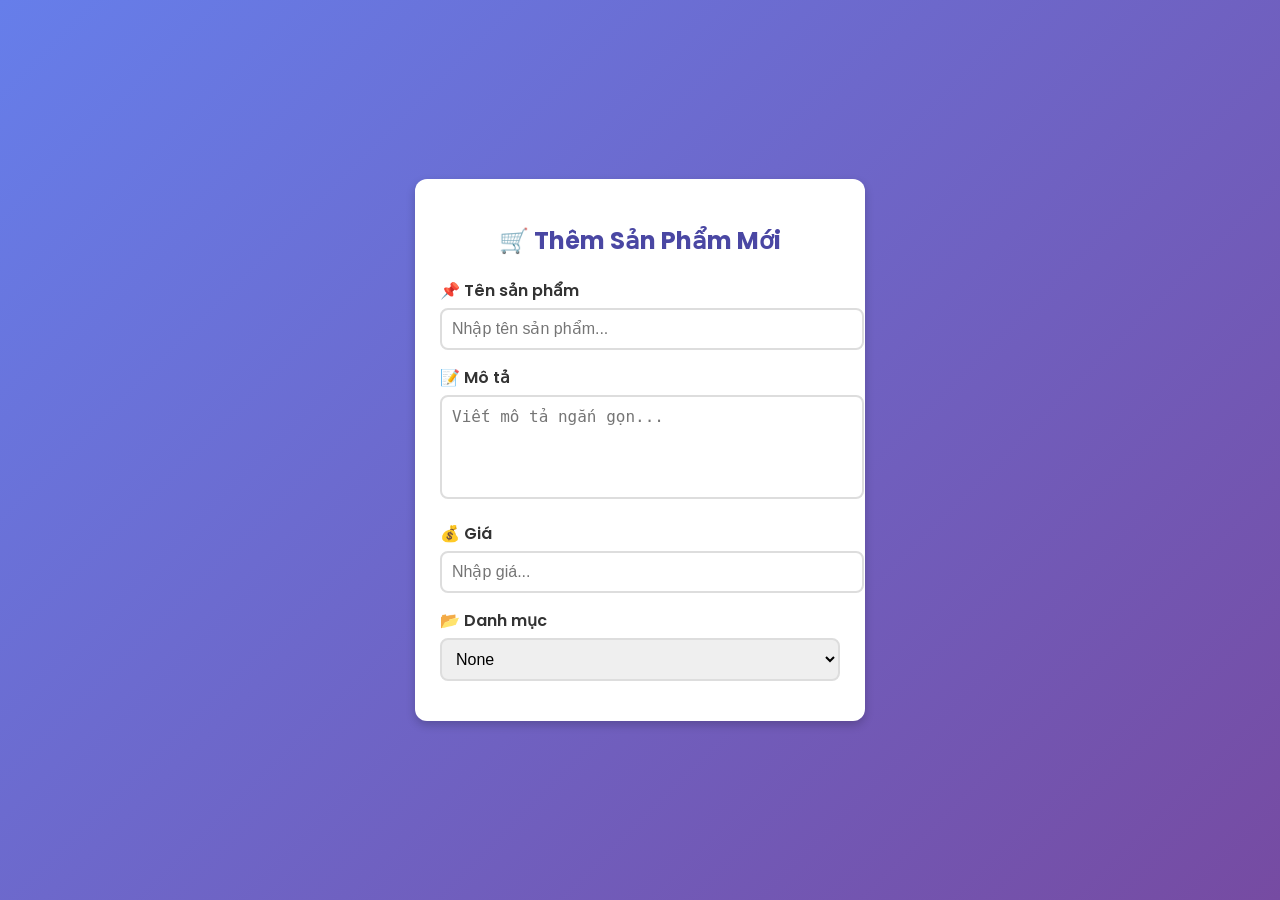
<file: add_product.html>
<!DOCTYPE html>
<html lang="vi">
<head>
    <meta charset="UTF-8">
    <meta name="viewport" content="width=device-width, initial-scale=1.0">
    <title>Thêm Sản Phẩm</title>
    <link rel="stylesheet" href="css/add_product.css">
</head>
<body>

<div class="container">
    <div class="form-box">
        <h2>🛒 Thêm Sản Phẩm Mới</h2>
        <form action="php/add_product.php" method="post" enctype="multipart/form-data">
            <div class="input-group">
                <label for="name">📌 Tên sản phẩm</label>
                <input type="text" id="name" name="name" placeholder="Nhập tên sản phẩm..." required>
            </div>

            <div class="input-group">
                <label for="description">📝 Mô tả</label>
                <textarea id="description" name="description" placeholder="Viết mô tả ngắn gọn..."></textarea>
            </div>

            <div class="input-group">
                <label for="price">💰 Giá</label>
                <input type="number" id="price" name="price" placeholder="Nhập giá..." required>
            </div>

            <div class="input-group">
                <label for="category">📂 Danh mục</label>
                <select id="category" name="category">
                    <option value="None"> None</option>
                    <option value="Laptop">💻 Laptop</option>
                    <option value="Smartphone">📱 Smartphone</option>
                    <option value="Accessories">🎧 Phụ kiện</option>
                    <option value="Gaming">🎮 Gaming</option>
                    <option value="Computer">🖥️ Computer</option>
                </select>
            </div>
            <div class="input-group" id="brand-group" style="display: none;">
                <label for="brand">🏷️ Hãng</label>
                <select id="brand" name="brand">
                </select>
            <div class="input-group">
                <label for="image">🖼️ Ảnh sản phẩm</label>
                <input type="file" id="image" name="image" accept="image/*">
            </div>
            <div class="input-group">
                <label for="stock">Số lượng</label>
                <input type="number" id="stock" name="stock" placeholder="Nhập số lượng..."required>
            </div>
            <button type="submit" class="btn">🚀 Thêm Ngay</button>
        </form>
    </div>
</div>
<script src="js/add_products.js"></script>
</body>
</html>
</file>
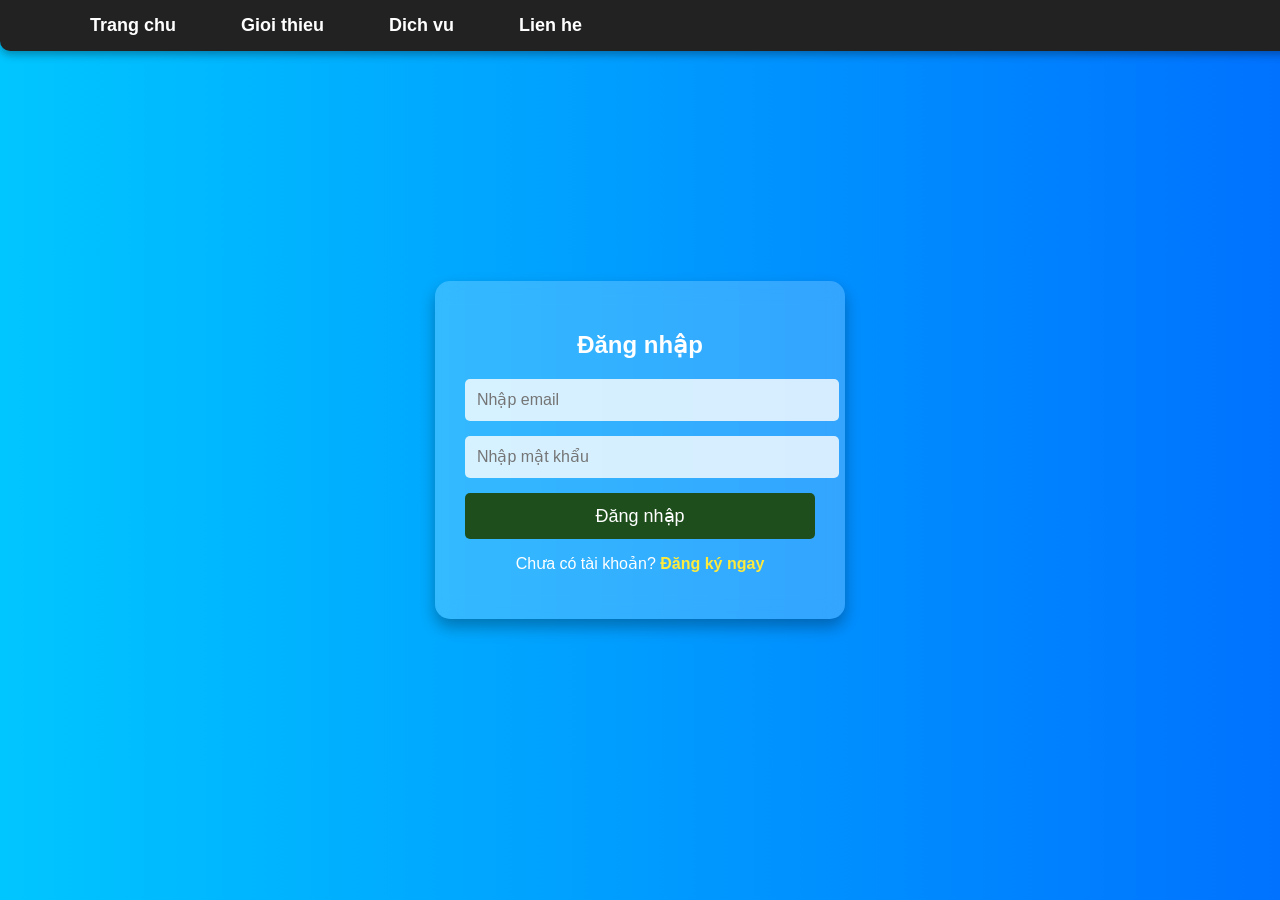
<file: login.html>
<!DOCTYPE html>
<html lang="vi">
<head>
    <meta charset="UTF-8">
    <meta name="viewport" content="width=device-width, initial-scale=1.0">
    <title>Đăng nhập</title>
    <link rel="stylesheet" href="css//style_log.css">
</head>
<body>
    <nav class="navbar">
        <ul>
            <li><a href="index.html">Trang chu</a></li>
            <li><a href="intro.html">Gioi thieu</a></li>
            <li><a href="service.html">Dich vu</a></li>
            <li><a href="contact.html">Lien he</a></li>
        </ul>
    </nav>
    <div class="login-container">
        <h2>Đăng nhập</h2>
        <form action="php/login.php" method="POST">
            <div class="input-group">
                <input type="email" id="email" name="email" required placeholder="Nhập email">
            </div>
        
            <div class="input-group">
                <input type="password" id="password" name="password" required placeholder="Nhập mật khẩu">
                <span class="toggle-password" onclick="togglePassword()"></span>
            </div>
        
            <button type="submit">Đăng nhập</button>
        </form>
        <p>Chưa có tài khoản? <a href="register.html">Đăng ký ngay</a></p>
    </div>
    <script src="js/login.js"></script>

</body>
</html>
</file>
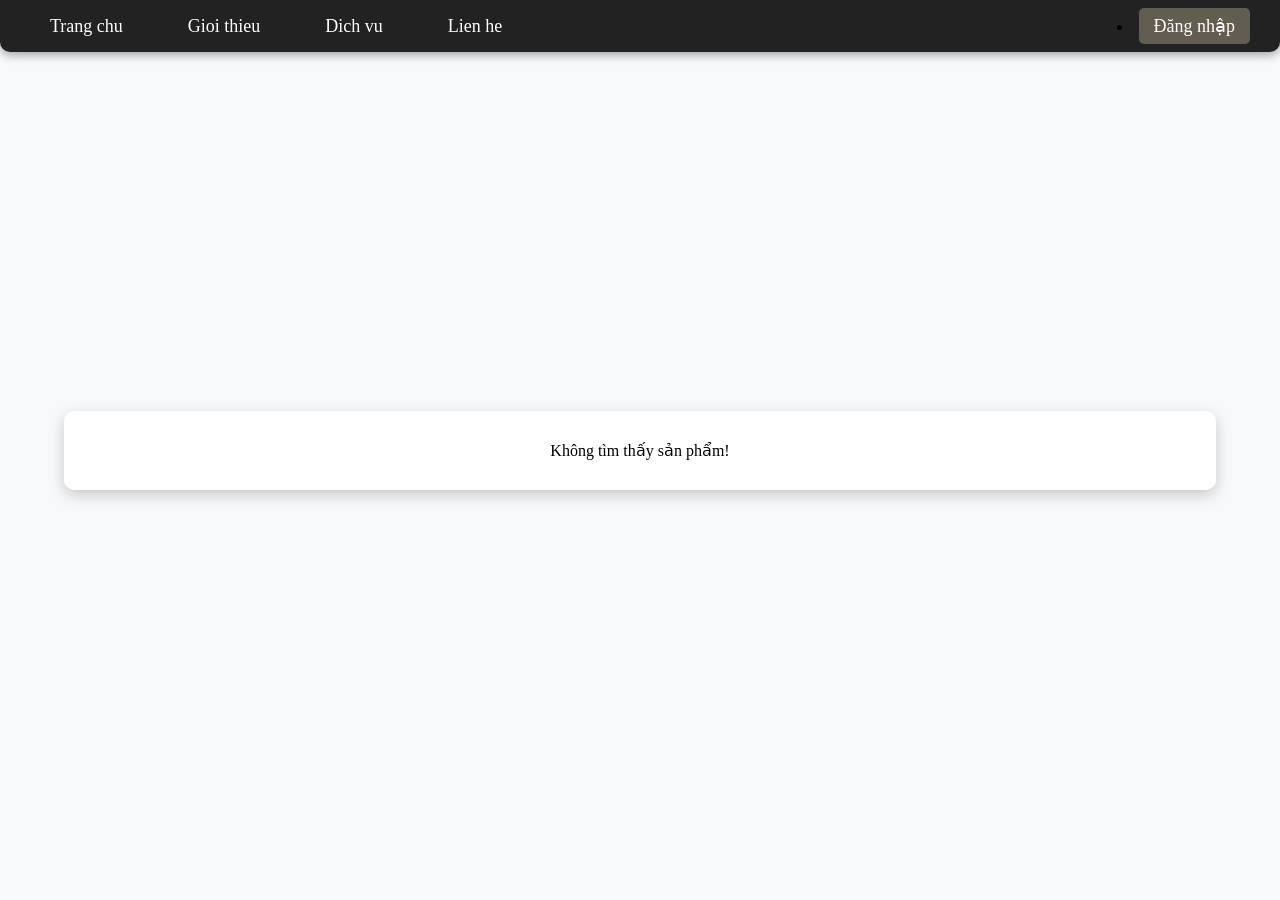
<file: product_detail.html>
<!DOCTYPE html>
<html lang="vi">
<head>
    <meta charset="UTF-8">
    <meta name="viewport" content="width=device-width, initial-scale=1.0">
    <title>Chi tiết sản phẩm</title>
    <link rel="stylesheet" href="css/product_detail.css">
</head>
<body>
    <nav class="navbar">
        <ul>
            <li><a href="index.html">Trang chu</a></li>
            <li><a href="intro.html">Gioi thieu</a></li>
            <li><a href="service.html">Dich vu</a></li>
            <li><a href="contact.html">Lien he</a></li>
        </ul>
        <li><a href="login.html" id="loginButton" class="login-btn">Đăng nhập</a></li>
    </nav>
    <script src="js/auth.js"></script>
    <script src="js/get_user.js"></script>

    <main>
        <section id="product-detail" class="product-container">
            <p>Đang tải sản phẩm...</p>
        </section>
    </main>

    <script src="js/product_detail.js"></script>
</body>
</html>
</file>
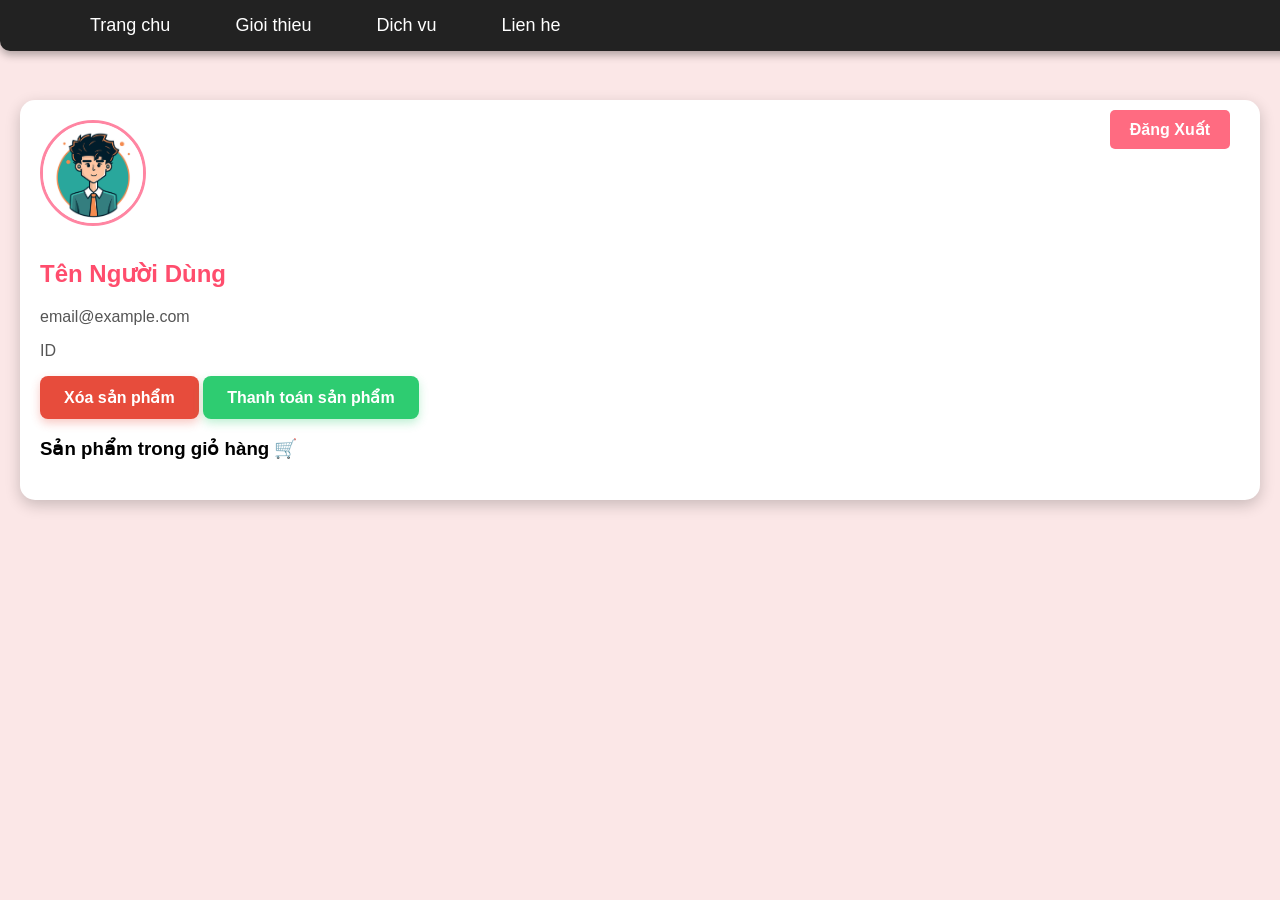
<file: profile.html>
<!DOCTYPE html>
<html lang="vi">
<head>
    <meta charset="UTF-8">
    <meta name="viewport" content="width=device-width, initial-scale=1.0">
    <title>Hồ Sơ Của Bạn</title>
    <link rel="stylesheet" href="css/profile.css">
    <link rel="stylesheet" href="css/dlt_sale.css">
</head>
<body>
    <div class="profile-container">
        <div class="profile-card">
            <img src="img/avatar_user.png" alt="Avatar" class="avatar">
            <button id="logoutBtn">Đăng Xuất</button>
            <h2 id="username">Tên Người Dùng</h2>
            <p id="email">email@example.com</p>
            <p id="user_id">ID</p>
            <button id="delete-btn" class="delete-btn">Xóa sản phẩm</button>
            <button id="sale-btn" class="sale-btn">Thanh toán sản phẩm</button> 
            <h3>Sản phẩm trong giỏ hàng 🛒</h3>
            <div id="cart-products" class="product-list">
            </div>
        </div>
        <nav class="navbar">
            <ul>
                <li><a href="index.html">Trang chu</a></li>
                <li><a href="intro.html">Gioi thieu</a></li>
                <li><a href="service.html">Dich vu</a></li>
                <li><a href="contact.html">Lien he</a></li>
            </ul>
        </nav>
    </div>
    <script src="js/profile.js" defer></script>
    <script src="js/display_cart.js" defer></script>
    <script src="js/delete_cart_db.js" defer></script>
    <script src="js/sale_product.js" defer></script>
</body>
</html>
</file>
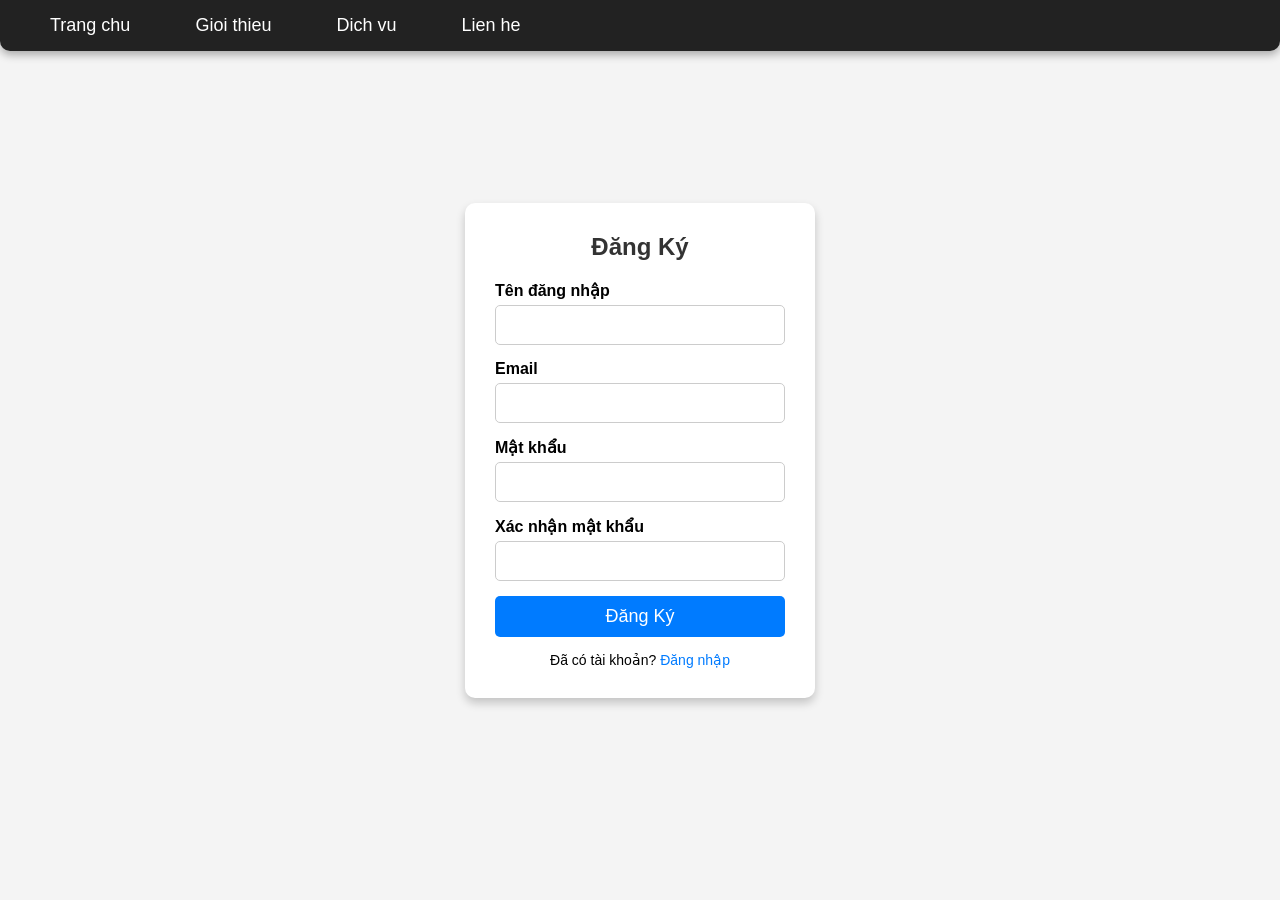
<file: register.html>
<!DOCTYPE html>
<html lang="vi">
<head>
    <meta charset="UTF-8">
    <meta name="viewport" content="width=device-width, initial-scale=1.0">
    <title>Đăng Ký</title>
    <link rel="stylesheet" href="css//style_reg.css"> 
</head>
<body>
    <nav class="navbar">
        <ul>
            <li><a href="index.html">Trang chu</a></li>
            <li><a href="intro.html">Gioi thieu</a></li>
            <li><a href="service.html">Dich vu</a></li>
            <li><a href="contact.html">Lien he</a></li>
        </ul>
    </nav>
    <div class="container">
        <h2>Đăng Ký</h2>
        <form action="php/register.php" method="POST">
            <div class="input-group">
                <label for="username">Tên đăng nhập</label>
                <input type="text" id="username" name="username" required>
            </div>
            <div class="input-group">
                <label for="email">Email</label>
                <input type="email" id="email" name="email" required>
            </div>
            <div class="input-group">
                <label for="password">Mật khẩu</label>
                <input type="password" id="password" name="password" required>
            </div>
            <div class="input-group">
                <label for="confirm-password">Xác nhận mật khẩu</label>
                <input type="password" id="confirm-password" name="confirm-password" required>
            </div>
            <button type="submit" class="btn">Đăng Ký</button>
        </form>
        <p>Đã có tài khoản? <a href="login.html">Đăng nhập</a></p>
    </div>
    <script src="js/regiser.js"></script>
</body>
</html>
</file>
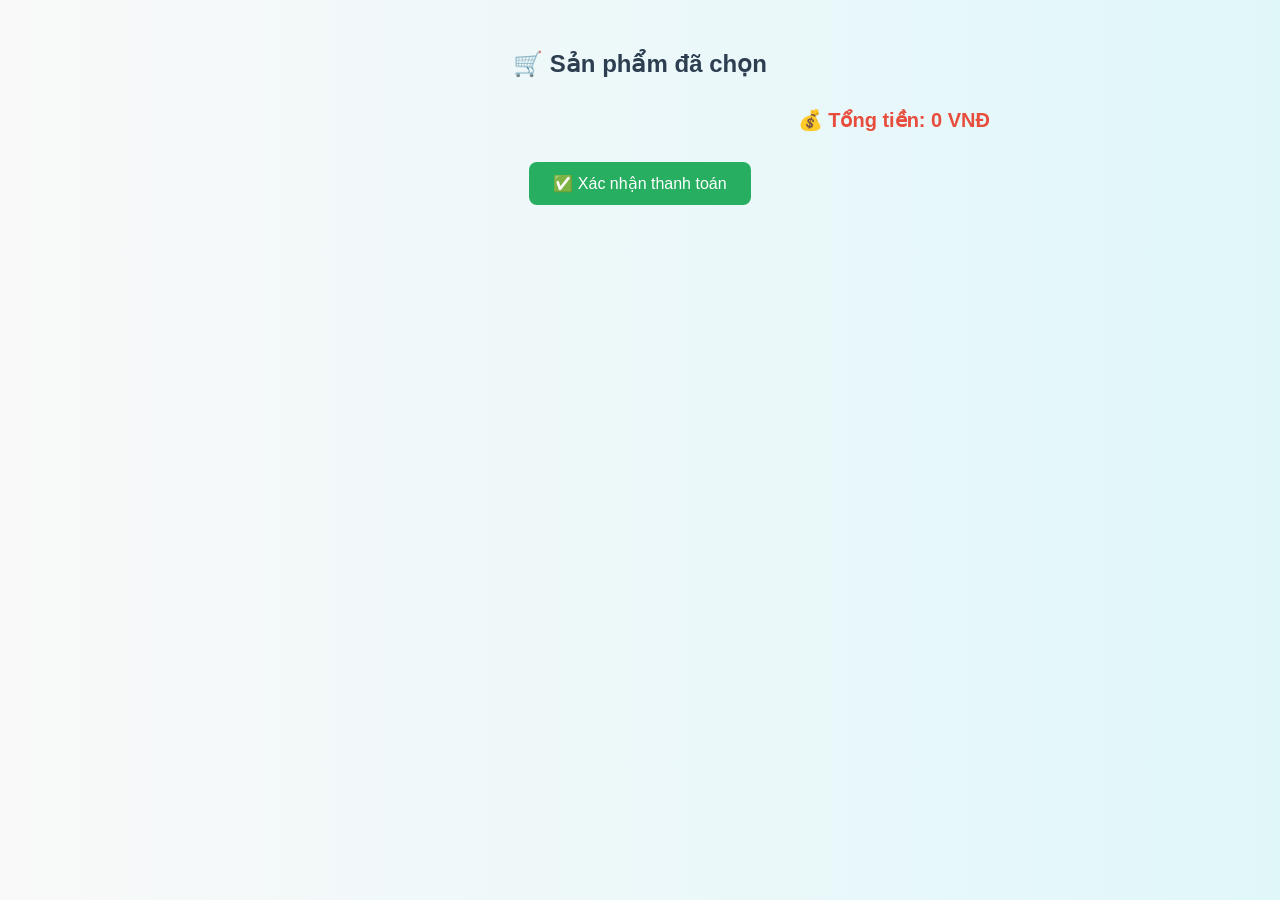
<file: sale.html>
<!DOCTYPE html>
<html lang="vi">
<head>
    <meta charset="UTF-8">
    <title>Danh sách sản phẩm đã chọn</title>
    <link rel="stylesheet" href="css/sale_page.css">
</head>
<body>
    <h2>🛒 Sản phẩm đã chọn</h2>
    <ul id="product-list"></ul>
    <div class="total" id="total-price">💰 Tổng tiền: 0 VNĐ</div>

    <button id="confirm-btn">✅ Xác nhận thanh toán</button>

    <script src="js/sale.js"></script>
    <script src="py/checkout.js"></script>
</body>
</html>
</file>
<file: css/add_product.css>
@import url('https://fonts.googleapis.com/css2?family=Poppins:wght@300;400;600&display=swap');

body {
    font-family: 'Poppins', sans-serif;
    background: linear-gradient(135deg, #667eea, #764ba2);
    display: flex;
    justify-content: center;
    align-items: center;
    height: 100vh;
    margin: 0;
}

.container {
    width: 100%;
    max-width: 450px;
}

.form-box {
    background: white;
    padding: 25px;
    border-radius: 12px;
    box-shadow: 0px 4px 10px rgba(0, 0, 0, 0.2);
    text-align: center;
    animation: fadeIn 0.5s ease-in-out;
}

h2 {
    color: #4a47a3;
    margin-bottom: 20px;
}

.input-group {
    text-align: left;
    margin-bottom: 15px;
}

label {
    font-weight: 600;
    color: #333;
    display: block;
    margin-bottom: 5px;
}

input, textarea, select {
    width: 100%;
    padding: 10px;
    border: 2px solid #ddd;
    border-radius: 8px;
    font-size: 16px;
    transition: 0.3s ease-in-out;
}

input:focus, textarea:focus, select:focus {
    border-color: #6c5ce7;
    box-shadow: 0 0 8px rgba(108, 92, 231, 0.3);
    outline: none;
}

textarea {
    height: 80px;
    resize: none;
}

.btn {
    width: 100%;
    padding: 12px;
    border: none;
    border-radius: 8px;
    background: #6c5ce7;
    color: white;
    font-size: 18px;
    font-weight: bold;
    cursor: pointer;
    transition: 0.3s;
    box-shadow: 0px 4px 6px rgba(108, 92, 231, 0.2);
}

.btn:hover {
    background: #4834d4;
    transform: scale(1.05);
}

/* Hiệu ứng fadeIn */
@keyframes fadeIn {
    from {
        opacity: 0;
        transform: translateY(-20px);
    }
    to {
        opacity: 1;
        transform: translateY(0);
    }
}
</file>
<file: css/style_log.css>
/* Thiết lập nền gradient */
body {
    font-family: 'Poppins', sans-serif;
    background: linear-gradient(to right, #00c6ff, #0072ff);
    display: flex;
    justify-content: center;
    align-items: center;
    height: 100vh;
    margin: 0;
}

/* Khung đăng nhập */
.login-container {
    background: rgba(255, 255, 255, 0.2);
    padding: 30px;
    border-radius: 15px;
    box-shadow: 0 8px 16px rgba(0, 0, 0, 0.3);
    text-align: center;
    width: 350px;
    backdrop-filter: blur(10px);
}

/* Tiêu đề */
h2 {
    margin-bottom: 20px;
    color: white;
    font-size: 24px;
}

/* Ô nhập liệu */
.input-group {
    margin-bottom: 15px;
}

input {
    width: 100%;
    padding: 12px;
    border: none;
    border-radius: 5px;
    font-size: 16px;
    background: rgba(255, 255, 255, 0.8);
    outline: none;
    transition: all 0.3s;
}

input:focus {
    background: white;
    box-shadow: 0 0 8px rgba(0, 114, 255, 0.8);
}

/* Nút đăng nhập */
button {
    width: 100%;
    padding: 12px;
    background: #1f4e1d;
    color: white;
    font-size: 18px;
    border: none;
    border-radius: 5px;
    cursor: pointer;
    transition: 0.3s;
}

button:hover {
    background: #a0d63b;
}

/* Liên kết đăng ký */
p {
    margin-top: 15px;
    color: white;
}

a {
    color: #ffeb3b;
    text-decoration: none;
    font-weight: bold;
}

a:hover {
    text-decoration: underline;
}
.navbar {
    display: flex;
    justify-content: space-between;
    align-items: center;
    background-color: #222;
    padding: 15px 30px;
    position: fixed;
    top: 0;
    left: 0;
    width: 100%;
    z-index: 1000;
    box-shadow: 0px 4px 8px rgba(0, 0, 0, 0.3);
    border-radius: 0 0 10px 10px;
}

/* Logo hoặc tiêu đề bên trái */
.navbar .logo {
    font-size: 24px;
    font-weight: bold;
    color: white;
}

/* Danh sách menu */
.navbar ul {
    list-style: none;
    display: flex;
    gap: 25px;
    margin: 0;
}

/* Mục menu */
.navbar ul li a {
    color: white;
    text-decoration: none;
    font-size: 18px;
    padding: 10px 20px;
    border-radius: 5px;
    transition: 0.3s;
}

.navbar ul li a:hover {
    background-color: #007bff;
    box-shadow: 0px 0px 10px rgba(0, 123, 255, 0.6);
}
</file>
<file: css/product_detail.css>
* {
    margin: 0;
    padding: 0;
    box-sizing: border-box;
}

body {
    display: flex;
    flex-direction: column;
    min-height: 100vh;
    background-color: #f8f9fa; /* Màu nền sáng, đẹp */
}

/* Thêm khoảng trống cho nội dung không bị che */
main {
    padding-top: 80px;
    display: flex;
    justify-content: center;
    align-items: center;
    min-height: calc(100vh - 80px); /* Đảm bảo không bị tràn */
}

/* Container sản phẩm */
.product-container {
    display: flex;
    flex-direction: column;
    align-items: center;
    justify-content: space-between;
    max-width: 1200px;
    width: 90%;
    background: white;
    padding: 30px;
    border-radius: 10px;
    box-shadow: 0px 5px 15px rgba(0, 0, 0, 0.2);
    overflow: hidden;
    gap: 20px;
}

.product-image {
    max-width: 1000px; /* Giới hạn kích thước ảnh */
    flex: 1;
    display: flex;
    justify-content: center;
    align-items: center;
}

.product-image img {
    width: 100%;
    max-width: 1000px;
    border-radius: 10px;
    box-shadow: 0 4px 10px rgba(0, 0, 0, 0.2);
}

.product-info {
    flex: 1;
    display: flex;
    flex-direction: column;
    justify-content: center;
}

.product-info h2 {
    font-size: 30px;
    color: #2c3e50;
    margin-bottom: 15px;
}

.product-info .price {
    font-size: 24px;
    font-weight: bold;
    color: #e74c3c;
    margin: 10px 0;
}

.product-info p {
    font-size: 18px;
    color: #555;
    line-height: 1.6;
}

/* Đảm bảo mô tả không bị dồn cục */
.description {
    white-space: pre-wrap; /* Giữ nguyên xuống dòng */
    word-wrap: break-word;
    font-size: 16px;
    line-height: 1.6;
    color: #333;
}

/* Nút bấm */
.buy-btn {
    background: #e74c3c;
    color: white;
    padding: 15px;
    font-size: 20px;
    border: none;
    border-radius: 5px;
    cursor: pointer;
    transition: 0.3s;
    margin-top: 15px;
}

.buy-btn:hover {
    background: #c0392b;
}

.navbar {
    display: flex;
    justify-content: space-between;
    align-items: center;
    background-color: #222;
    padding: 15px 30px;
    position: fixed;
    top: 0;
    left: 0;
    width: 100%;
    z-index: 1000;
    box-shadow: 0px 4px 8px rgba(0, 0, 0, 0.3);
    border-radius: 0 0 10px 10px;
}

/* Logo hoặc tiêu đề bên trái */
.navbar .logo {
    font-size: 24px;
    font-weight: bold;
    color: white;
}

/* Danh sách menu */
.navbar ul {
    list-style: none;
    display: flex;
    gap: 25px;
    margin: 0;
}

/* Mục menu */
.navbar ul li a {
    color: white;
    text-decoration: none;
    font-size: 18px;
    padding: 10px 20px;
    border-radius: 5px;
    transition: 0.3s;
}

.navbar ul li a:hover {
    background-color: #007bff;
    box-shadow: 0px 0px 10px rgba(0, 123, 255, 0.6);
}



.login-btn{
    background-color: #615d50;
    color: white;
    text-decoration: none;
    padding: 8px 15px;
    border-radius: 5px;
    font-size: 18px;
    transition: 0.3s;
    margin-left: auto;
}
.login-btn:hover{
    background-color: #7dbec0;
}
.description {
    white-space: pre-line; /* Giữ xuống dòng */
    word-wrap: break-word; /* Ngắt dòng khi quá dài */
    font-size: 16px;
    line-height: 1.6;
    color: #333;
}
</file>
<file: css/profile.css>
body {
    font-family: 'Arial', sans-serif;
    background-color: #fbe7e7;
    margin: 0;
    padding-top: 60px; /* Khoảng trống cho header cố định */
}

.profile-container {
    position: relative;
    width: 100%; /* Chiếm toàn bộ chiều rộng */
    display: flex;
    flex-direction: column;
    align-items: stretch; /* Kéo căng các phần tử con theo chiều ngang */
    padding: 20px;
    box-sizing: border-box;
    min-height: calc(100vh - 60px);
}

.profile-header {
    position: fixed;
    top: 0;
    left: 0;
    width: 100%;
    background: #fff;
    padding: 15px;
    border-bottom: 1px solid #ddd;
    z-index: 100;
    box-sizing: border-box;
}

.profile-card {
    background: #fff;
    padding: 20px;
    border-radius: 15px;
    box-shadow: 0px 5px 15px rgba(0, 0, 0, 0.2);
    margin-top: 20px;
}

/* Các style khác giữ nguyên */
.avatar {
    width: 100px;
    height: 100px;
    border-radius: 50%;
    border: 3px solid #ff85a2;
    margin-bottom: 10px;
}

h2 {
    color: #ff4d6d;
}

p {
    color: #555;
}
/* Style cho vùng sản phẩm để hiển thị theo lưới (ví dụ) */
.product-list {
    display: grid;
    grid-template-columns: repeat(auto-fit, minmax(250px, 1fr)); /* Tăng chiều rộng tối thiểu */
    gap: 15px;
    margin-top: 20px;
    width: 100%; /* Đảm bảo chiếm toàn bộ chiều rộng của container */
    box-sizing: border-box; /* Đảm bảo padding và border không làm tăng kích thước */
}

.product-item {
    background-color: #f9f9f9;
    padding: 15px;
    border-radius: 10px;
    box-shadow: 0px 2px 5px rgba(0, 0, 0, 0.05);
    text-align: left;
    box-sizing: border-box; /* Đảm bảo padding và border không làm tăng kích thước */
}

.product-item img { /* Nếu bạn có hình ảnh sản phẩm */
    max-width: 100%;
    height: auto;
    display: block; /* Loại bỏ khoảng trắng thừa dưới hình ảnh */
    margin-bottom: 10px;
}

.product-item h3 { /* Tiêu đề sản phẩm (ví dụ) */
    margin-top: 0;
    margin-bottom: 5px;
    font-size: 16px;
    font-weight: bold;
}

.product-item p { /* Thông tin khác của sản phẩm (ví dụ) */
    margin-bottom: 5px;
    font-size: 14px;
    color: #555;
}
/* Định dạng thanh menu */
.navbar {
    display: flex;
    justify-content: space-between;
    align-items: center;
    background-color: #222;
    padding: 15px 30px;
    position: fixed;
    top: 0;
    left: 0;
    width: 100%;
    z-index: 1000;
    box-shadow: 0px 4px 8px rgba(0, 0, 0, 0.3);
    border-radius: 0 0 10px 10px;
}

/* Logo hoặc tiêu đề bên trái */
.navbar .logo {
    font-size: 24px;
    font-weight: bold;
    color: white;
}

/* Danh sách menu */
.navbar ul {
    list-style: none;
    display: flex;
    gap: 25px;
    margin: 0;
}

/* Mục menu */
.navbar ul li a {
    color: white;
    text-decoration: none;
    font-size: 18px;
    padding: 10px 20px;
    border-radius: 5px;
    transition: 0.3s;
}

.navbar ul li a:hover {
    background-color: #007bff;
    box-shadow: 0px 0px 10px rgba(0, 123, 255, 0.6);
}

#logoutBtn {
    position: absolute; /* Đặt nút trong phạm vi của container */
    top: 50px; /* Khoảng cách từ trên cùng */
    right: 50px; /* Khoảng cách từ bên phải */
    padding: 10px 20px; /* Thêm khoảng đệm cho nút */
    background-color: #ff6b81; /* Màu nền của nút */
    color: white; /* Màu chữ */
    border: none; /* Bỏ viền */
    border-radius: 5px; /* Bo tròn góc nút */
    cursor: pointer; /* Con trỏ chuột thành hình bàn tay */
}

#logoutBtn:hover {
    background-color: #74074f; /* Thay đổi màu khi hover */
}

#choice-btn {
    position: absolute; /* Đặt nút trong phạm vi của container */
    top: 280px; /* Khoảng cách từ trên cùng */
    right: 50px; /* Khoảng cách từ bên phải */
    padding: 10px 20px; /* Thêm khoảng đệm cho nút */
    background-color: #ff6b81; /* Màu nền của nút */
    color: white; /* Màu chữ */
    border: none; /* Bỏ viền */
    border-radius: 5px; /* Bo tròn góc nút */
    cursor: pointer; /* Con trỏ chuột thành hình bàn tay */
}

#choice-btn:hover {
    background-color: #74074f; /* Thay đổi màu khi hover */
}
/* Kiểu cho nút "Chọn sản phẩm" */
.chooseBtn {
    background: linear-gradient(135deg, #6A1B9A, #D32F2F); /* Gradient màu tím và đỏ */
    color: white; /* Chữ trắng */
    border: none; /* Không viền */
    padding: 12px 30px; /* Padding đẹp mắt */
    text-align: center; /* Căn giữa chữ */
    text-decoration: none; /* Không có gạch chân */
    display: inline-block; /* Hiển thị theo kiểu inline-block */
    font-size: 18px; /* Kích thước chữ lớn hơn */
    font-weight: bold; /* Chữ đậm */
    cursor: pointer; /* Con trỏ chuột thay đổi khi hover */
    border-radius: 50px; /* Bo tròn góc hoàn toàn */
    box-shadow: 0 4px 12px rgba(0, 0, 0, 0.1); /* Bóng đổ nhẹ cho nút */
    transition: all 0.3s ease; /* Tất cả các hiệu ứng sẽ có chuyển động mượt mà */
}

/* Hiệu ứng hover (di chuột lên nút) */
.chooseBtn:hover {
    background: linear-gradient(135deg, #D32F2F, #6A1B9A); /* Đảo ngược gradient khi hover */
    transform: scale(1.1) rotate(2deg); /* Phóng to và xoay một chút */
    box-shadow: 0 8px 20px rgba(0, 0, 0, 0.2); /* Tăng bóng đổ khi hover */
}

/* Kiểu cho nút khi đã chọn */
.chooseBtn.selected {
    background: linear-gradient(135deg, #0288D1, #00C853); /* Gradient màu xanh và xanh lá */
    color: white; /* Chữ trắng */
    box-shadow: 0 4px 12px rgba(0, 0, 0, 0.1); /* Bóng đổ nhẹ cho nút đã chọn */
}

/* Hiệu ứng cho nút đã chọn khi hover */
.chooseBtn.selected:hover {
    background: linear-gradient(135deg, #00C853, #0288D1); /* Đảo ngược gradient khi hover */
    transform: scale(1.1) rotate(-2deg); /* Phóng to và xoay ngược khi hover */
    box-shadow: 0 8px 20px rgba(0, 0, 0, 0.2); /* Tăng bóng đổ khi hover */
}

/* Thêm một chút hiệu ứng nhấp khi người dùng nhấn vào nút */
.chooseBtn:active {
    transform: scale(0.98); /* Thu nhỏ nút một chút khi nhấn */
    box-shadow: 0 2px 8px rgba(0, 0, 0, 0.1); /* Giảm bóng đổ khi nhấn */
}
</file>
<file: css/dlt_sale.css>
/* Cơ bản cho cả hai nút */
button {
    font-family: 'Arial', sans-serif;
    font-size: 16px;
    font-weight: bold;
    padding: 12px 24px;
    border-radius: 8px;
    border: none;
    cursor: pointer;
    transition: all 0.3s ease;
  }
  
  /* Nút Delete */
  .delete-btn {
    background-color: #e74c3c; /* Màu đỏ mạnh mẽ */
    color: white;
    box-shadow: 0 4px 10px rgba(231, 76, 60, 0.3);
  }
  
  .delete-btn:hover {
    background-color: #c0392b; /* Màu đỏ đậm khi hover */
    transform: scale(1.1);
    box-shadow: 0 6px 15px rgba(231, 76, 60, 0.5);
  }
  
  .delete-btn:active {
    transform: scale(0.95);
    box-shadow: none;
  }
  
  /* Nút Sale */
  .sale-btn {
    background-color: #2ecc71; /* Màu xanh lá */
    color: white;
    box-shadow: 0 4px 10px rgba(46, 204, 113, 0.3);
  }
  
  .sale-btn:hover {
    background-color: #27ae60; /* Màu xanh lá đậm khi hover */
    transform: scale(1.1);
    box-shadow: 0 6px 15px rgba(46, 204, 113, 0.5);
  }
  
  .sale-btn:active {
    transform: scale(0.95);
    box-shadow: none;
  }
</file>
<file: css/style_reg.css>
* {
    margin: 0;
    padding: 0;
    box-sizing: border-box;
    font-family: Arial, sans-serif;
}

body {
    background-color: #f4f4f4;
    display: flex;
    justify-content: center;
    align-items: center;
    height: 100vh;
}

.container {
    background: white;
    padding: 30px;
    border-radius: 10px;
    box-shadow: 0px 5px 10px rgba(0, 0, 0, 0.2);
    width: 350px;
    text-align: center;
}

h2 {
    margin-bottom: 20px;
    color: #333;
}

.input-group {
    margin-bottom: 15px;
    text-align: left;
}

label {
    display: block;
    font-weight: bold;
    margin-bottom: 5px;
}

input {
    width: 100%;
    padding: 10px;
    border: 1px solid #ccc;
    border-radius: 5px;
    font-size: 16px;
}

.btn {
    width: 100%;
    padding: 10px;
    background-color: #007bff;
    color: white;
    border: none;
    border-radius: 5px;
    font-size: 18px;
    cursor: pointer;
}

.btn:hover {
    background-color: #0056b3;
}

p {
    margin-top: 15px;
    font-size: 14px;
}

p a {
    color: #007bff;
    text-decoration: none;
}

p a:hover {
    text-decoration: underline;
}
.navbar {
    display: flex;
    justify-content: space-between;
    align-items: center;
    background-color: #222;
    padding: 15px 30px;
    position: fixed;
    top: 0;
    left: 0;
    width: 100%;
    z-index: 1000;
    box-shadow: 0px 4px 8px rgba(0, 0, 0, 0.3);
    border-radius: 0 0 10px 10px;
}

/* Logo hoặc tiêu đề bên trái */
.navbar .logo {
    font-size: 24px;
    font-weight: bold;
    color: white;
}

/* Danh sách menu */
.navbar ul {
    list-style: none;
    display: flex;
    gap: 25px;
    margin: 0;
}

/* Mục menu */
.navbar ul li a {
    color: white;
    text-decoration: none;
    font-size: 18px;
    padding: 10px 20px;
    border-radius: 5px;
    transition: 0.3s;
}

.navbar ul li a:hover {
    background-color: #007bff;
    box-shadow: 0px 0px 10px rgba(0, 123, 255, 0.6);
}
</file>
<file: css/sale_page.css>
body {
  font-family: 'Segoe UI', sans-serif;
  background: linear-gradient(to right, #f9f9f9, #e0f7fa);
  margin: 0;
  padding: 30px;
  color: #333;
}

h2 {
  text-align: center;
  color: #2c3e50;
  margin-bottom: 20px;
}

ul {
  list-style: none;
  padding-left: 0;
  max-width: 700px;
  margin: 0 auto;
}

li {
  background: #ffffff;
  margin-bottom: 12px;
  padding: 15px 20px;
  border-radius: 10px;
  box-shadow: 0 2px 5px rgba(0,0,0,0.1);
  display: flex;
  justify-content: space-between;
  align-items: center;
}

.total {
  max-width: 700px;
  margin: 30px auto;
  font-weight: bold;
  font-size: 20px;
  text-align: right;
  color: #e74c3c;
}

#confirm-btn {
  display: block;
  margin: 20px auto;
  padding: 12px 24px;
  background-color: #27ae60;
  color: white;
  font-size: 16px;
  border: none;
  border-radius: 8px;
  cursor: pointer;
  transition: 0.3s ease;
}

#confirm-btn:hover {
  background-color: #219150;
}
</file>
